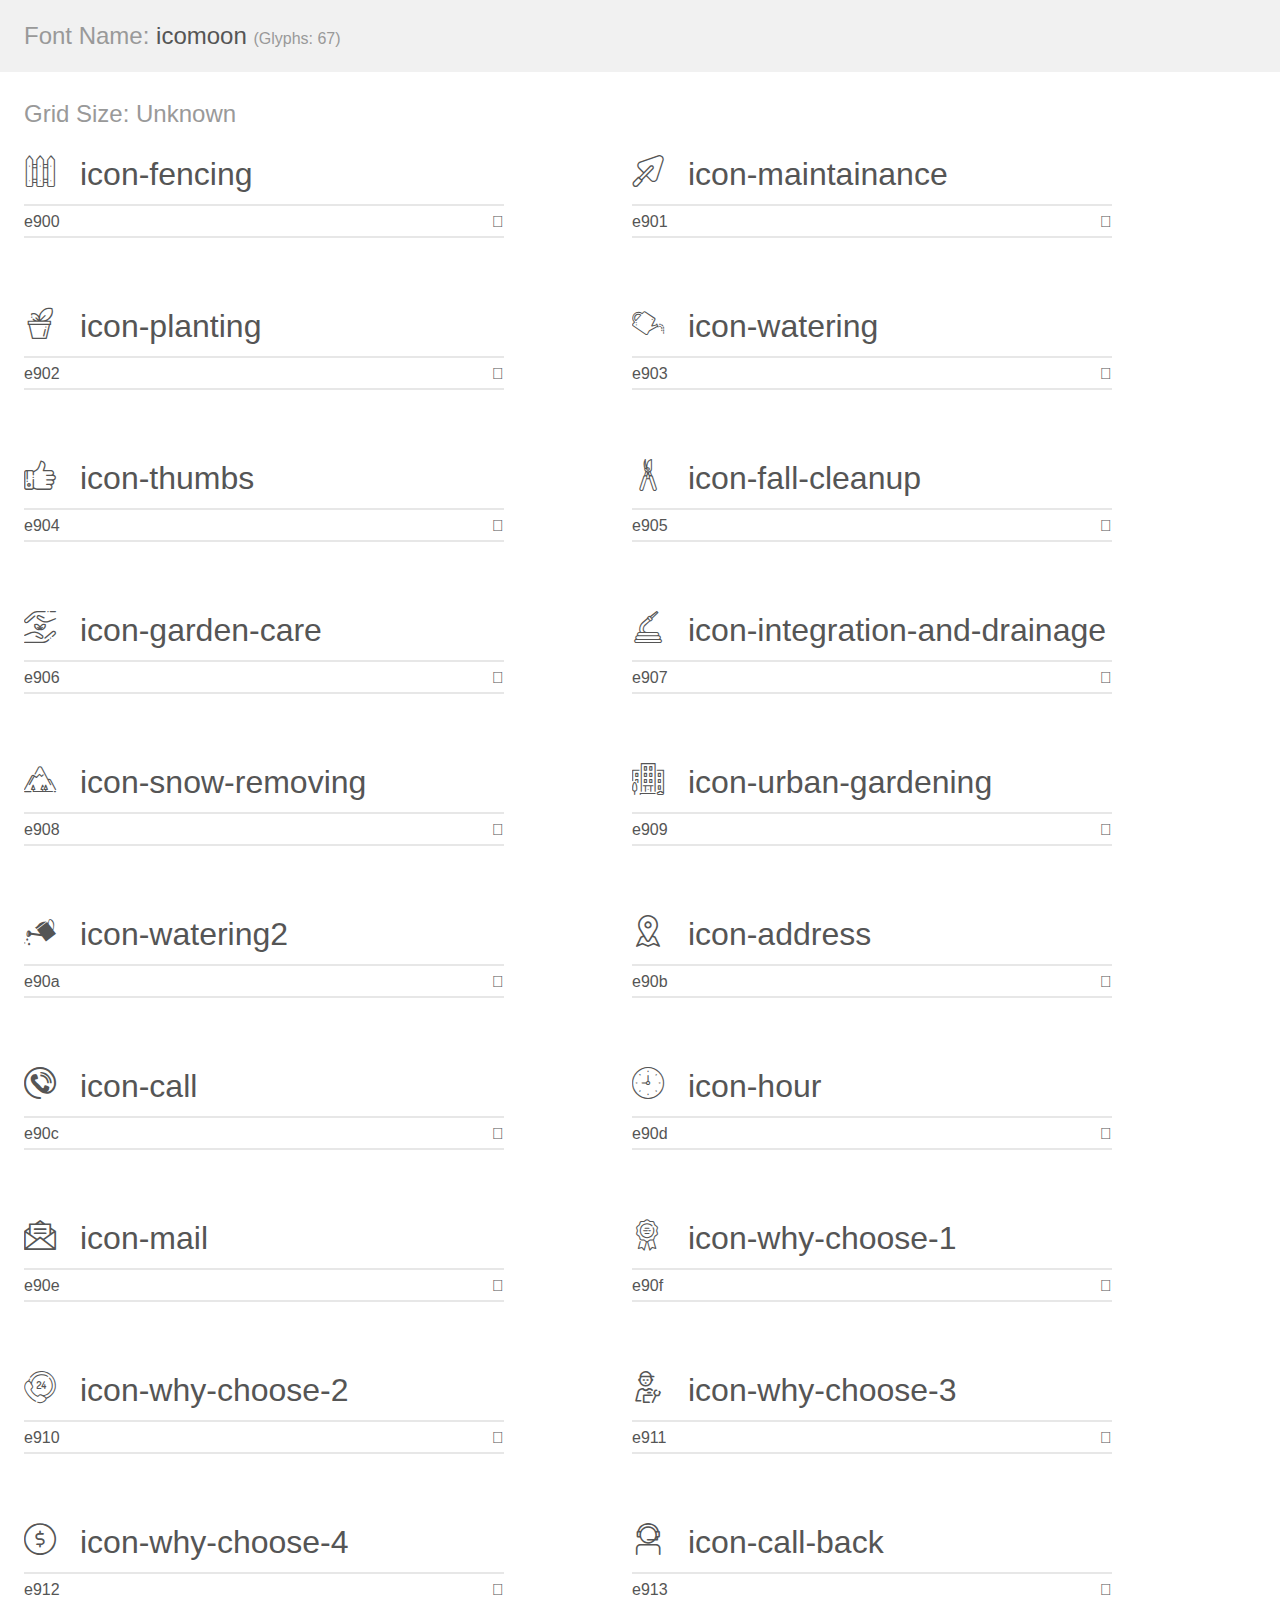
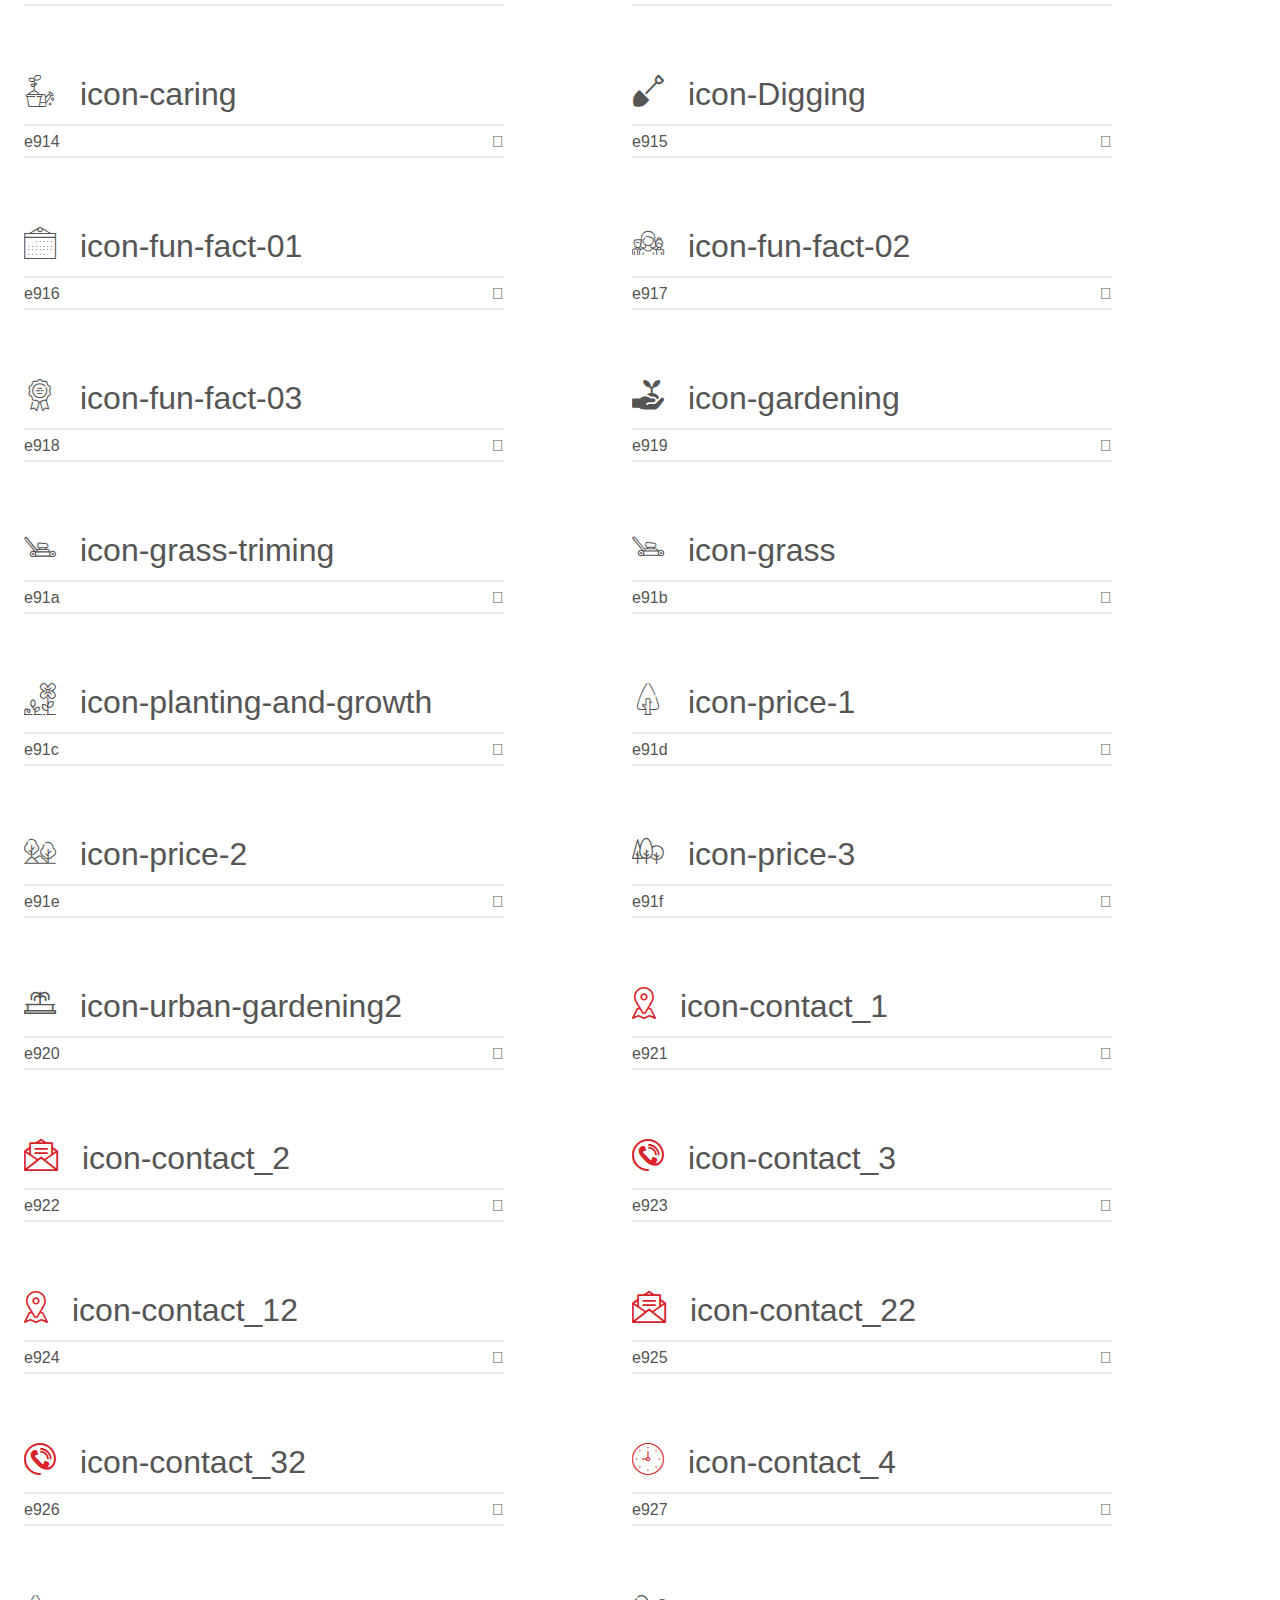
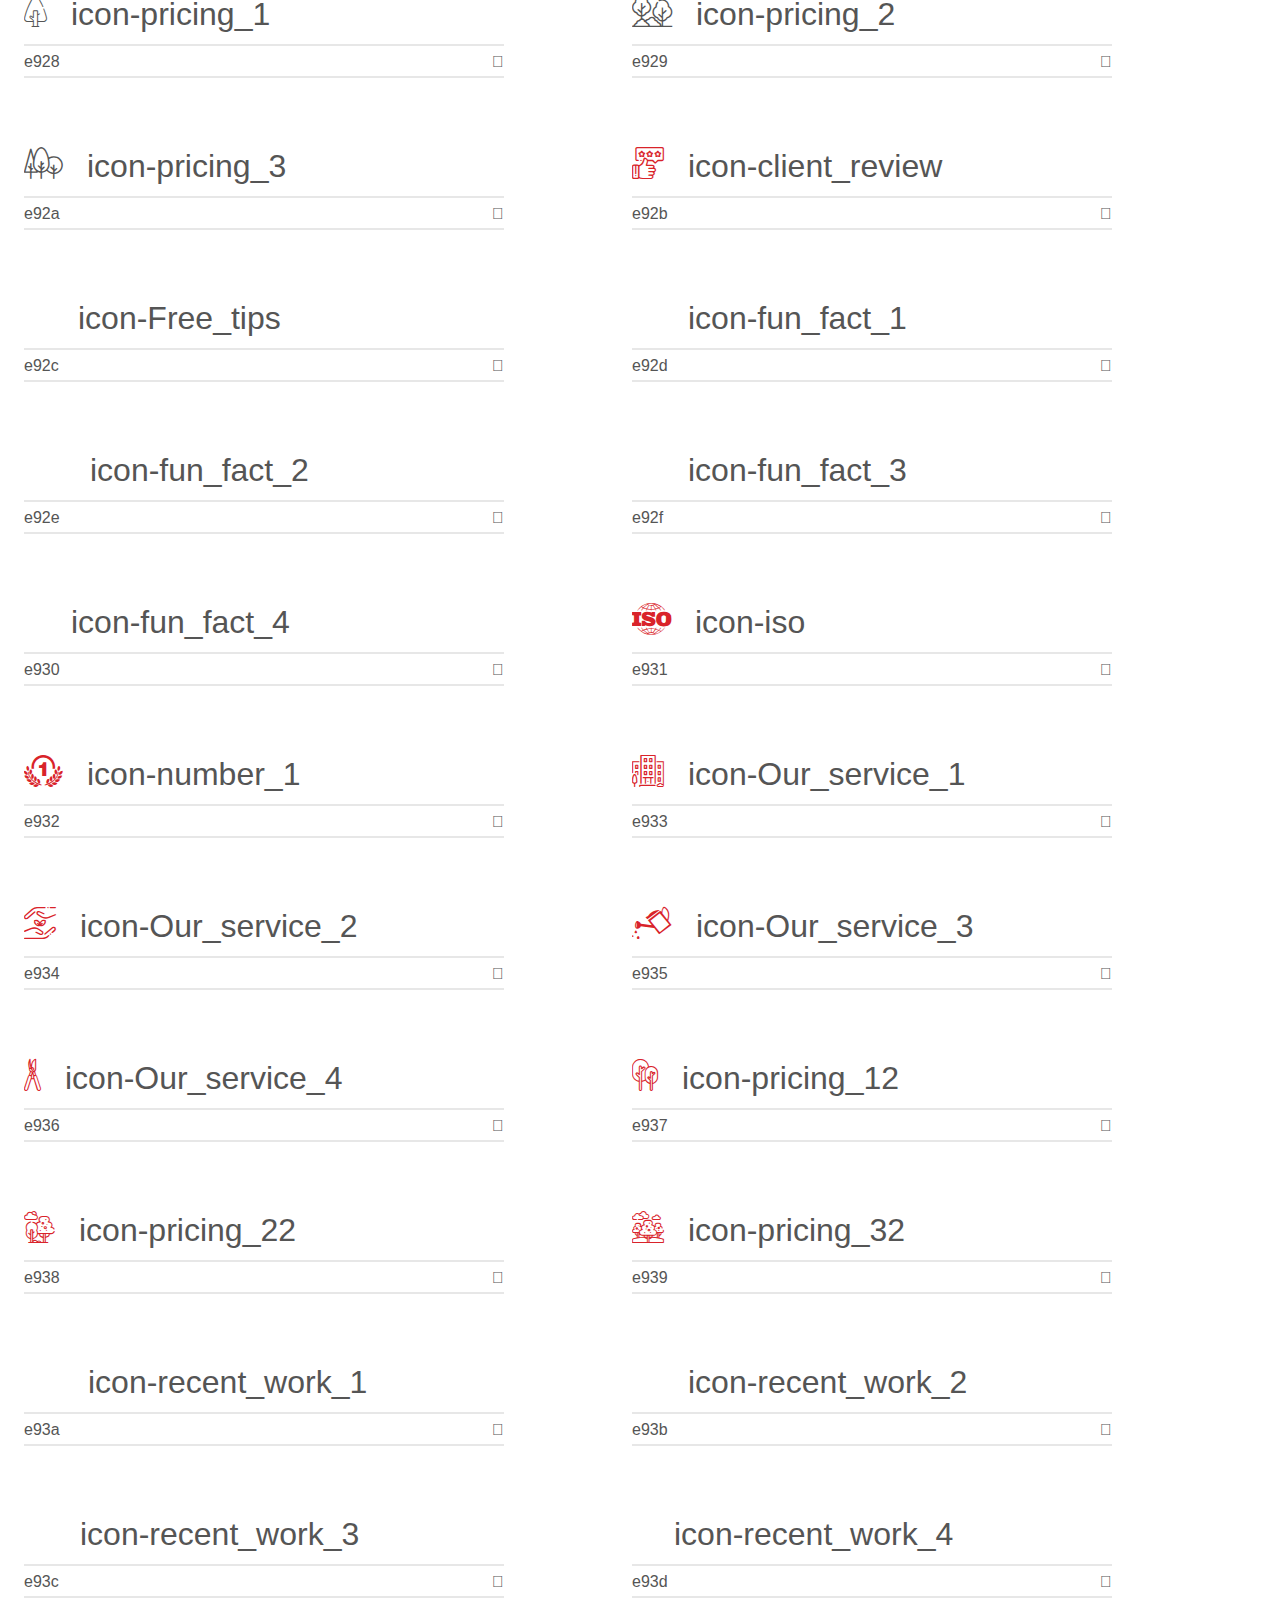
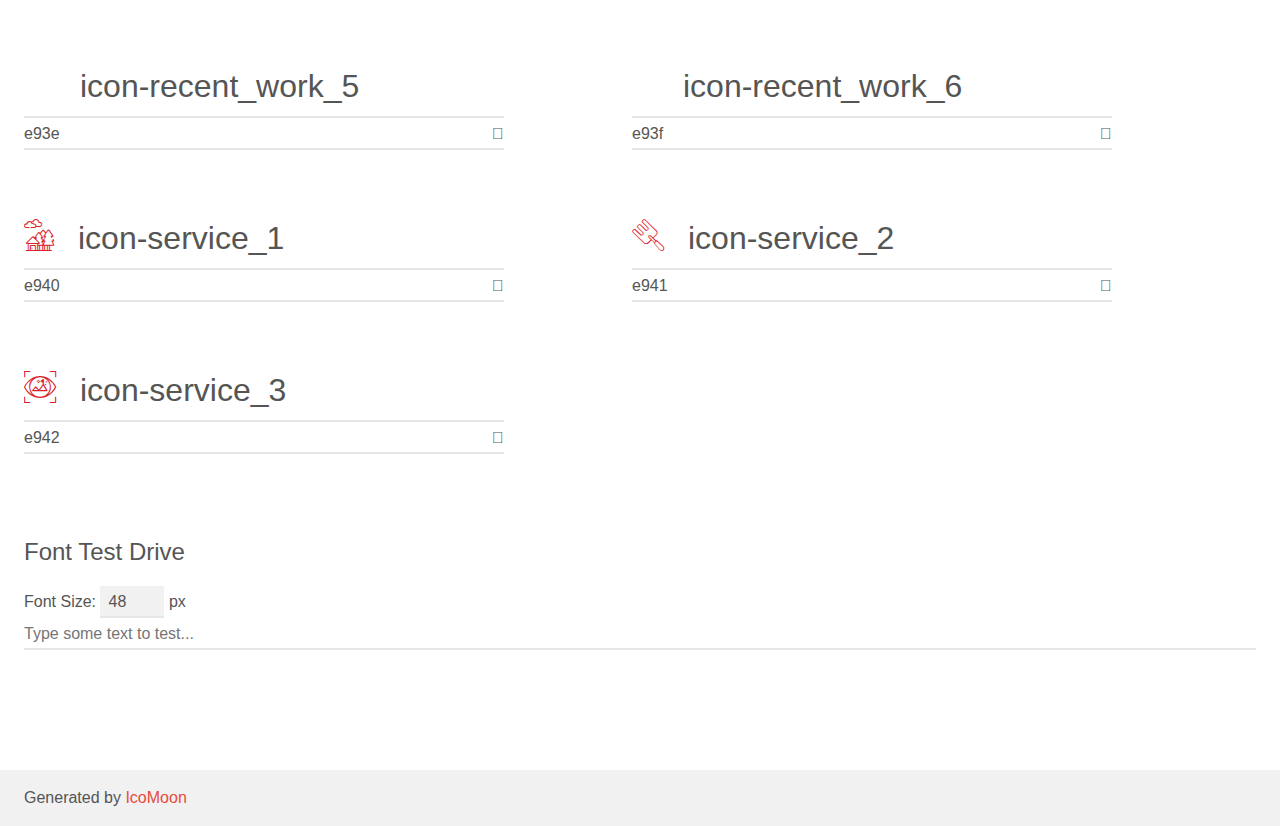
<file: assets/fonts/icomoon (1)/demo.html>
<!doctype html>
<html>
<head>
    <meta charset="utf-8">
    <title>IcoMoon Demo</title>
    <meta name="description" content="An Icon Font Generated By IcoMoon.io">
    <meta name="viewport" content="width=device-width, initial-scale=1">
    <link rel="stylesheet" href="demo-files/demo.css">
    <link rel="stylesheet" href="style.css"></head>
<body>
    <div class="bgc1 clearfix">
        <h1 class="mhmm mvm"><span class="fgc1">Font Name:</span> icomoon <small class="fgc1">(Glyphs:&nbsp;67)</small></h1>
    </div>
    <div class="clearfix mhl ptl">
        <h1 class="mvm mtn fgc1">Grid Size: Unknown</h1>
        <div class="glyph fs1">
            <div class="clearfix bshadow0 pbs">
                <span class="icon-fencing">
                
                </span>
                <span class="mls"> icon-fencing</span>
            </div>
            <fieldset class="fs0 size1of1 clearfix hidden-false">
                <input type="text" readonly value="e900" class="unit size1of2" />
                <input type="text" maxlength="1" readonly value="&#xe900;" class="unitRight size1of2 talign-right" />
            </fieldset>
            <div class="fs0 bshadow0 clearfix hidden-true">
                <span class="unit pvs fgc1">liga: </span>
                <input type="text" readonly value="" class="liga unitRight" />
            </div>
        </div>
        <div class="glyph fs1">
            <div class="clearfix bshadow0 pbs">
                <span class="icon-maintainance">
                
                </span>
                <span class="mls"> icon-maintainance</span>
            </div>
            <fieldset class="fs0 size1of1 clearfix hidden-false">
                <input type="text" readonly value="e901" class="unit size1of2" />
                <input type="text" maxlength="1" readonly value="&#xe901;" class="unitRight size1of2 talign-right" />
            </fieldset>
            <div class="fs0 bshadow0 clearfix hidden-true">
                <span class="unit pvs fgc1">liga: </span>
                <input type="text" readonly value="" class="liga unitRight" />
            </div>
        </div>
        <div class="glyph fs1">
            <div class="clearfix bshadow0 pbs">
                <span class="icon-planting">
                
                </span>
                <span class="mls"> icon-planting</span>
            </div>
            <fieldset class="fs0 size1of1 clearfix hidden-false">
                <input type="text" readonly value="e902" class="unit size1of2" />
                <input type="text" maxlength="1" readonly value="&#xe902;" class="unitRight size1of2 talign-right" />
            </fieldset>
            <div class="fs0 bshadow0 clearfix hidden-true">
                <span class="unit pvs fgc1">liga: </span>
                <input type="text" readonly value="" class="liga unitRight" />
            </div>
        </div>
        <div class="glyph fs1">
            <div class="clearfix bshadow0 pbs">
                <span class="icon-watering">
                
                </span>
                <span class="mls"> icon-watering</span>
            </div>
            <fieldset class="fs0 size1of1 clearfix hidden-false">
                <input type="text" readonly value="e903" class="unit size1of2" />
                <input type="text" maxlength="1" readonly value="&#xe903;" class="unitRight size1of2 talign-right" />
            </fieldset>
            <div class="fs0 bshadow0 clearfix hidden-true">
                <span class="unit pvs fgc1">liga: </span>
                <input type="text" readonly value="" class="liga unitRight" />
            </div>
        </div>
        <div class="glyph fs1">
            <div class="clearfix bshadow0 pbs">
                <span class="icon-thumbs">
                
                </span>
                <span class="mls"> icon-thumbs</span>
            </div>
            <fieldset class="fs0 size1of1 clearfix hidden-false">
                <input type="text" readonly value="e904" class="unit size1of2" />
                <input type="text" maxlength="1" readonly value="&#xe904;" class="unitRight size1of2 talign-right" />
            </fieldset>
            <div class="fs0 bshadow0 clearfix hidden-true">
                <span class="unit pvs fgc1">liga: </span>
                <input type="text" readonly value="" class="liga unitRight" />
            </div>
        </div>
        <div class="glyph fs1">
            <div class="clearfix bshadow0 pbs">
                <span class="icon-fall-cleanup">
                
                </span>
                <span class="mls"> icon-fall-cleanup</span>
            </div>
            <fieldset class="fs0 size1of1 clearfix hidden-false">
                <input type="text" readonly value="e905" class="unit size1of2" />
                <input type="text" maxlength="1" readonly value="&#xe905;" class="unitRight size1of2 talign-right" />
            </fieldset>
            <div class="fs0 bshadow0 clearfix hidden-true">
                <span class="unit pvs fgc1">liga: </span>
                <input type="text" readonly value="" class="liga unitRight" />
            </div>
        </div>
        <div class="glyph fs1">
            <div class="clearfix bshadow0 pbs">
                <span class="icon-garden-care">
                
                </span>
                <span class="mls"> icon-garden-care</span>
            </div>
            <fieldset class="fs0 size1of1 clearfix hidden-false">
                <input type="text" readonly value="e906" class="unit size1of2" />
                <input type="text" maxlength="1" readonly value="&#xe906;" class="unitRight size1of2 talign-right" />
            </fieldset>
            <div class="fs0 bshadow0 clearfix hidden-true">
                <span class="unit pvs fgc1">liga: </span>
                <input type="text" readonly value="" class="liga unitRight" />
            </div>
        </div>
        <div class="glyph fs1">
            <div class="clearfix bshadow0 pbs">
                <span class="icon-integration-and-drainage">
                
                </span>
                <span class="mls"> icon-integration-and-drainage</span>
            </div>
            <fieldset class="fs0 size1of1 clearfix hidden-false">
                <input type="text" readonly value="e907" class="unit size1of2" />
                <input type="text" maxlength="1" readonly value="&#xe907;" class="unitRight size1of2 talign-right" />
            </fieldset>
            <div class="fs0 bshadow0 clearfix hidden-true">
                <span class="unit pvs fgc1">liga: </span>
                <input type="text" readonly value="" class="liga unitRight" />
            </div>
        </div>
        <div class="glyph fs1">
            <div class="clearfix bshadow0 pbs">
                <span class="icon-snow-removing">
                
                </span>
                <span class="mls"> icon-snow-removing</span>
            </div>
            <fieldset class="fs0 size1of1 clearfix hidden-false">
                <input type="text" readonly value="e908" class="unit size1of2" />
                <input type="text" maxlength="1" readonly value="&#xe908;" class="unitRight size1of2 talign-right" />
            </fieldset>
            <div class="fs0 bshadow0 clearfix hidden-true">
                <span class="unit pvs fgc1">liga: </span>
                <input type="text" readonly value="" class="liga unitRight" />
            </div>
        </div>
        <div class="glyph fs1">
            <div class="clearfix bshadow0 pbs">
                <span class="icon-urban-gardening">
                
                </span>
                <span class="mls"> icon-urban-gardening</span>
            </div>
            <fieldset class="fs0 size1of1 clearfix hidden-false">
                <input type="text" readonly value="e909" class="unit size1of2" />
                <input type="text" maxlength="1" readonly value="&#xe909;" class="unitRight size1of2 talign-right" />
            </fieldset>
            <div class="fs0 bshadow0 clearfix hidden-true">
                <span class="unit pvs fgc1">liga: </span>
                <input type="text" readonly value="" class="liga unitRight" />
            </div>
        </div>
        <div class="glyph fs1">
            <div class="clearfix bshadow0 pbs">
                <span class="icon-watering2">
                
                </span>
                <span class="mls"> icon-watering2</span>
            </div>
            <fieldset class="fs0 size1of1 clearfix hidden-false">
                <input type="text" readonly value="e90a" class="unit size1of2" />
                <input type="text" maxlength="1" readonly value="&#xe90a;" class="unitRight size1of2 talign-right" />
            </fieldset>
            <div class="fs0 bshadow0 clearfix hidden-true">
                <span class="unit pvs fgc1">liga: </span>
                <input type="text" readonly value="" class="liga unitRight" />
            </div>
        </div>
        <div class="glyph fs1">
            <div class="clearfix bshadow0 pbs">
                <span class="icon-address">
                
                </span>
                <span class="mls"> icon-address</span>
            </div>
            <fieldset class="fs0 size1of1 clearfix hidden-false">
                <input type="text" readonly value="e90b" class="unit size1of2" />
                <input type="text" maxlength="1" readonly value="&#xe90b;" class="unitRight size1of2 talign-right" />
            </fieldset>
            <div class="fs0 bshadow0 clearfix hidden-true">
                <span class="unit pvs fgc1">liga: </span>
                <input type="text" readonly value="" class="liga unitRight" />
            </div>
        </div>
        <div class="glyph fs1">
            <div class="clearfix bshadow0 pbs">
                <span class="icon-call">
                
                </span>
                <span class="mls"> icon-call</span>
            </div>
            <fieldset class="fs0 size1of1 clearfix hidden-false">
                <input type="text" readonly value="e90c" class="unit size1of2" />
                <input type="text" maxlength="1" readonly value="&#xe90c;" class="unitRight size1of2 talign-right" />
            </fieldset>
            <div class="fs0 bshadow0 clearfix hidden-true">
                <span class="unit pvs fgc1">liga: </span>
                <input type="text" readonly value="" class="liga unitRight" />
            </div>
        </div>
        <div class="glyph fs1">
            <div class="clearfix bshadow0 pbs">
                <span class="icon-hour">
                
                </span>
                <span class="mls"> icon-hour</span>
            </div>
            <fieldset class="fs0 size1of1 clearfix hidden-false">
                <input type="text" readonly value="e90d" class="unit size1of2" />
                <input type="text" maxlength="1" readonly value="&#xe90d;" class="unitRight size1of2 talign-right" />
            </fieldset>
            <div class="fs0 bshadow0 clearfix hidden-true">
                <span class="unit pvs fgc1">liga: </span>
                <input type="text" readonly value="" class="liga unitRight" />
            </div>
        </div>
        <div class="glyph fs1">
            <div class="clearfix bshadow0 pbs">
                <span class="icon-mail">
                
                </span>
                <span class="mls"> icon-mail</span>
            </div>
            <fieldset class="fs0 size1of1 clearfix hidden-false">
                <input type="text" readonly value="e90e" class="unit size1of2" />
                <input type="text" maxlength="1" readonly value="&#xe90e;" class="unitRight size1of2 talign-right" />
            </fieldset>
            <div class="fs0 bshadow0 clearfix hidden-true">
                <span class="unit pvs fgc1">liga: </span>
                <input type="text" readonly value="" class="liga unitRight" />
            </div>
        </div>
        <div class="glyph fs1">
            <div class="clearfix bshadow0 pbs">
                <span class="icon-why-choose-1">
                
                </span>
                <span class="mls"> icon-why-choose-1</span>
            </div>
            <fieldset class="fs0 size1of1 clearfix hidden-false">
                <input type="text" readonly value="e90f" class="unit size1of2" />
                <input type="text" maxlength="1" readonly value="&#xe90f;" class="unitRight size1of2 talign-right" />
            </fieldset>
            <div class="fs0 bshadow0 clearfix hidden-true">
                <span class="unit pvs fgc1">liga: </span>
                <input type="text" readonly value="" class="liga unitRight" />
            </div>
        </div>
        <div class="glyph fs1">
            <div class="clearfix bshadow0 pbs">
                <span class="icon-why-choose-2">
                
                </span>
                <span class="mls"> icon-why-choose-2</span>
            </div>
            <fieldset class="fs0 size1of1 clearfix hidden-false">
                <input type="text" readonly value="e910" class="unit size1of2" />
                <input type="text" maxlength="1" readonly value="&#xe910;" class="unitRight size1of2 talign-right" />
            </fieldset>
            <div class="fs0 bshadow0 clearfix hidden-true">
                <span class="unit pvs fgc1">liga: </span>
                <input type="text" readonly value="" class="liga unitRight" />
            </div>
        </div>
        <div class="glyph fs1">
            <div class="clearfix bshadow0 pbs">
                <span class="icon-why-choose-3">
                
                </span>
                <span class="mls"> icon-why-choose-3</span>
            </div>
            <fieldset class="fs0 size1of1 clearfix hidden-false">
                <input type="text" readonly value="e911" class="unit size1of2" />
                <input type="text" maxlength="1" readonly value="&#xe911;" class="unitRight size1of2 talign-right" />
            </fieldset>
            <div class="fs0 bshadow0 clearfix hidden-true">
                <span class="unit pvs fgc1">liga: </span>
                <input type="text" readonly value="" class="liga unitRight" />
            </div>
        </div>
        <div class="glyph fs1">
            <div class="clearfix bshadow0 pbs">
                <span class="icon-why-choose-4">
                
                </span>
                <span class="mls"> icon-why-choose-4</span>
            </div>
            <fieldset class="fs0 size1of1 clearfix hidden-false">
                <input type="text" readonly value="e912" class="unit size1of2" />
                <input type="text" maxlength="1" readonly value="&#xe912;" class="unitRight size1of2 talign-right" />
            </fieldset>
            <div class="fs0 bshadow0 clearfix hidden-true">
                <span class="unit pvs fgc1">liga: </span>
                <input type="text" readonly value="" class="liga unitRight" />
            </div>
        </div>
        <div class="glyph fs1">
            <div class="clearfix bshadow0 pbs">
                <span class="icon-call-back">
                
                </span>
                <span class="mls"> icon-call-back</span>
            </div>
            <fieldset class="fs0 size1of1 clearfix hidden-false">
                <input type="text" readonly value="e913" class="unit size1of2" />
                <input type="text" maxlength="1" readonly value="&#xe913;" class="unitRight size1of2 talign-right" />
            </fieldset>
            <div class="fs0 bshadow0 clearfix hidden-true">
                <span class="unit pvs fgc1">liga: </span>
                <input type="text" readonly value="" class="liga unitRight" />
            </div>
        </div>
        <div class="glyph fs1">
            <div class="clearfix bshadow0 pbs">
                <span class="icon-caring">
                
                </span>
                <span class="mls"> icon-caring</span>
            </div>
            <fieldset class="fs0 size1of1 clearfix hidden-false">
                <input type="text" readonly value="e914" class="unit size1of2" />
                <input type="text" maxlength="1" readonly value="&#xe914;" class="unitRight size1of2 talign-right" />
            </fieldset>
            <div class="fs0 bshadow0 clearfix hidden-true">
                <span class="unit pvs fgc1">liga: </span>
                <input type="text" readonly value="" class="liga unitRight" />
            </div>
        </div>
        <div class="glyph fs1">
            <div class="clearfix bshadow0 pbs">
                <span class="icon-Digging">
                
                </span>
                <span class="mls"> icon-Digging</span>
            </div>
            <fieldset class="fs0 size1of1 clearfix hidden-false">
                <input type="text" readonly value="e915" class="unit size1of2" />
                <input type="text" maxlength="1" readonly value="&#xe915;" class="unitRight size1of2 talign-right" />
            </fieldset>
            <div class="fs0 bshadow0 clearfix hidden-true">
                <span class="unit pvs fgc1">liga: </span>
                <input type="text" readonly value="" class="liga unitRight" />
            </div>
        </div>
        <div class="glyph fs1">
            <div class="clearfix bshadow0 pbs">
                <span class="icon-fun-fact-01">
                
                </span>
                <span class="mls"> icon-fun-fact-01</span>
            </div>
            <fieldset class="fs0 size1of1 clearfix hidden-false">
                <input type="text" readonly value="e916" class="unit size1of2" />
                <input type="text" maxlength="1" readonly value="&#xe916;" class="unitRight size1of2 talign-right" />
            </fieldset>
            <div class="fs0 bshadow0 clearfix hidden-true">
                <span class="unit pvs fgc1">liga: </span>
                <input type="text" readonly value="" class="liga unitRight" />
            </div>
        </div>
        <div class="glyph fs1">
            <div class="clearfix bshadow0 pbs">
                <span class="icon-fun-fact-02">
                
                </span>
                <span class="mls"> icon-fun-fact-02</span>
            </div>
            <fieldset class="fs0 size1of1 clearfix hidden-false">
                <input type="text" readonly value="e917" class="unit size1of2" />
                <input type="text" maxlength="1" readonly value="&#xe917;" class="unitRight size1of2 talign-right" />
            </fieldset>
            <div class="fs0 bshadow0 clearfix hidden-true">
                <span class="unit pvs fgc1">liga: </span>
                <input type="text" readonly value="" class="liga unitRight" />
            </div>
        </div>
        <div class="glyph fs1">
            <div class="clearfix bshadow0 pbs">
                <span class="icon-fun-fact-03">
                
                </span>
                <span class="mls"> icon-fun-fact-03</span>
            </div>
            <fieldset class="fs0 size1of1 clearfix hidden-false">
                <input type="text" readonly value="e918" class="unit size1of2" />
                <input type="text" maxlength="1" readonly value="&#xe918;" class="unitRight size1of2 talign-right" />
            </fieldset>
            <div class="fs0 bshadow0 clearfix hidden-true">
                <span class="unit pvs fgc1">liga: </span>
                <input type="text" readonly value="" class="liga unitRight" />
            </div>
        </div>
        <div class="glyph fs1">
            <div class="clearfix bshadow0 pbs">
                <span class="icon-gardening">
                
                </span>
                <span class="mls"> icon-gardening</span>
            </div>
            <fieldset class="fs0 size1of1 clearfix hidden-false">
                <input type="text" readonly value="e919" class="unit size1of2" />
                <input type="text" maxlength="1" readonly value="&#xe919;" class="unitRight size1of2 talign-right" />
            </fieldset>
            <div class="fs0 bshadow0 clearfix hidden-true">
                <span class="unit pvs fgc1">liga: </span>
                <input type="text" readonly value="" class="liga unitRight" />
            </div>
        </div>
        <div class="glyph fs1">
            <div class="clearfix bshadow0 pbs">
                <span class="icon-grass-triming">
                
                </span>
                <span class="mls"> icon-grass-triming</span>
            </div>
            <fieldset class="fs0 size1of1 clearfix hidden-false">
                <input type="text" readonly value="e91a" class="unit size1of2" />
                <input type="text" maxlength="1" readonly value="&#xe91a;" class="unitRight size1of2 talign-right" />
            </fieldset>
            <div class="fs0 bshadow0 clearfix hidden-true">
                <span class="unit pvs fgc1">liga: </span>
                <input type="text" readonly value="" class="liga unitRight" />
            </div>
        </div>
        <div class="glyph fs1">
            <div class="clearfix bshadow0 pbs">
                <span class="icon-grass">
                
                </span>
                <span class="mls"> icon-grass</span>
            </div>
            <fieldset class="fs0 size1of1 clearfix hidden-false">
                <input type="text" readonly value="e91b" class="unit size1of2" />
                <input type="text" maxlength="1" readonly value="&#xe91b;" class="unitRight size1of2 talign-right" />
            </fieldset>
            <div class="fs0 bshadow0 clearfix hidden-true">
                <span class="unit pvs fgc1">liga: </span>
                <input type="text" readonly value="" class="liga unitRight" />
            </div>
        </div>
        <div class="glyph fs1">
            <div class="clearfix bshadow0 pbs">
                <span class="icon-planting-and-growth">
                
                </span>
                <span class="mls"> icon-planting-and-growth</span>
            </div>
            <fieldset class="fs0 size1of1 clearfix hidden-false">
                <input type="text" readonly value="e91c" class="unit size1of2" />
                <input type="text" maxlength="1" readonly value="&#xe91c;" class="unitRight size1of2 talign-right" />
            </fieldset>
            <div class="fs0 bshadow0 clearfix hidden-true">
                <span class="unit pvs fgc1">liga: </span>
                <input type="text" readonly value="" class="liga unitRight" />
            </div>
        </div>
        <div class="glyph fs1">
            <div class="clearfix bshadow0 pbs">
                <span class="icon-price-1">
                
                </span>
                <span class="mls"> icon-price-1</span>
            </div>
            <fieldset class="fs0 size1of1 clearfix hidden-false">
                <input type="text" readonly value="e91d" class="unit size1of2" />
                <input type="text" maxlength="1" readonly value="&#xe91d;" class="unitRight size1of2 talign-right" />
            </fieldset>
            <div class="fs0 bshadow0 clearfix hidden-true">
                <span class="unit pvs fgc1">liga: </span>
                <input type="text" readonly value="" class="liga unitRight" />
            </div>
        </div>
        <div class="glyph fs1">
            <div class="clearfix bshadow0 pbs">
                <span class="icon-price-2">
                
                </span>
                <span class="mls"> icon-price-2</span>
            </div>
            <fieldset class="fs0 size1of1 clearfix hidden-false">
                <input type="text" readonly value="e91e" class="unit size1of2" />
                <input type="text" maxlength="1" readonly value="&#xe91e;" class="unitRight size1of2 talign-right" />
            </fieldset>
            <div class="fs0 bshadow0 clearfix hidden-true">
                <span class="unit pvs fgc1">liga: </span>
                <input type="text" readonly value="" class="liga unitRight" />
            </div>
        </div>
        <div class="glyph fs1">
            <div class="clearfix bshadow0 pbs">
                <span class="icon-price-3">
                
                </span>
                <span class="mls"> icon-price-3</span>
            </div>
            <fieldset class="fs0 size1of1 clearfix hidden-false">
                <input type="text" readonly value="e91f" class="unit size1of2" />
                <input type="text" maxlength="1" readonly value="&#xe91f;" class="unitRight size1of2 talign-right" />
            </fieldset>
            <div class="fs0 bshadow0 clearfix hidden-true">
                <span class="unit pvs fgc1">liga: </span>
                <input type="text" readonly value="" class="liga unitRight" />
            </div>
        </div>
        <div class="glyph fs1">
            <div class="clearfix bshadow0 pbs">
                <span class="icon-urban-gardening2">
                
                </span>
                <span class="mls"> icon-urban-gardening2</span>
            </div>
            <fieldset class="fs0 size1of1 clearfix hidden-false">
                <input type="text" readonly value="e920" class="unit size1of2" />
                <input type="text" maxlength="1" readonly value="&#xe920;" class="unitRight size1of2 talign-right" />
            </fieldset>
            <div class="fs0 bshadow0 clearfix hidden-true">
                <span class="unit pvs fgc1">liga: </span>
                <input type="text" readonly value="" class="liga unitRight" />
            </div>
        </div>
        <div class="glyph fs1">
            <div class="clearfix bshadow0 pbs">
                <span class="icon-contact_1">
                
                </span>
                <span class="mls"> icon-contact_1</span>
            </div>
            <fieldset class="fs0 size1of1 clearfix hidden-false">
                <input type="text" readonly value="e921" class="unit size1of2" />
                <input type="text" maxlength="1" readonly value="&#xe921;" class="unitRight size1of2 talign-right" />
            </fieldset>
            <div class="fs0 bshadow0 clearfix hidden-true">
                <span class="unit pvs fgc1">liga: </span>
                <input type="text" readonly value="" class="liga unitRight" />
            </div>
        </div>
        <div class="glyph fs1">
            <div class="clearfix bshadow0 pbs">
                <span class="icon-contact_2">
                
                </span>
                <span class="mls"> icon-contact_2</span>
            </div>
            <fieldset class="fs0 size1of1 clearfix hidden-false">
                <input type="text" readonly value="e922" class="unit size1of2" />
                <input type="text" maxlength="1" readonly value="&#xe922;" class="unitRight size1of2 talign-right" />
            </fieldset>
            <div class="fs0 bshadow0 clearfix hidden-true">
                <span class="unit pvs fgc1">liga: </span>
                <input type="text" readonly value="" class="liga unitRight" />
            </div>
        </div>
        <div class="glyph fs1">
            <div class="clearfix bshadow0 pbs">
                <span class="icon-contact_3">
                
                </span>
                <span class="mls"> icon-contact_3</span>
            </div>
            <fieldset class="fs0 size1of1 clearfix hidden-false">
                <input type="text" readonly value="e923" class="unit size1of2" />
                <input type="text" maxlength="1" readonly value="&#xe923;" class="unitRight size1of2 talign-right" />
            </fieldset>
            <div class="fs0 bshadow0 clearfix hidden-true">
                <span class="unit pvs fgc1">liga: </span>
                <input type="text" readonly value="" class="liga unitRight" />
            </div>
        </div>
        <div class="glyph fs1">
            <div class="clearfix bshadow0 pbs">
                <span class="icon-contact_12">
                
                </span>
                <span class="mls"> icon-contact_12</span>
            </div>
            <fieldset class="fs0 size1of1 clearfix hidden-false">
                <input type="text" readonly value="e924" class="unit size1of2" />
                <input type="text" maxlength="1" readonly value="&#xe924;" class="unitRight size1of2 talign-right" />
            </fieldset>
            <div class="fs0 bshadow0 clearfix hidden-true">
                <span class="unit pvs fgc1">liga: </span>
                <input type="text" readonly value="" class="liga unitRight" />
            </div>
        </div>
        <div class="glyph fs1">
            <div class="clearfix bshadow0 pbs">
                <span class="icon-contact_22">
                
                </span>
                <span class="mls"> icon-contact_22</span>
            </div>
            <fieldset class="fs0 size1of1 clearfix hidden-false">
                <input type="text" readonly value="e925" class="unit size1of2" />
                <input type="text" maxlength="1" readonly value="&#xe925;" class="unitRight size1of2 talign-right" />
            </fieldset>
            <div class="fs0 bshadow0 clearfix hidden-true">
                <span class="unit pvs fgc1">liga: </span>
                <input type="text" readonly value="" class="liga unitRight" />
            </div>
        </div>
        <div class="glyph fs1">
            <div class="clearfix bshadow0 pbs">
                <span class="icon-contact_32">
                
                </span>
                <span class="mls"> icon-contact_32</span>
            </div>
            <fieldset class="fs0 size1of1 clearfix hidden-false">
                <input type="text" readonly value="e926" class="unit size1of2" />
                <input type="text" maxlength="1" readonly value="&#xe926;" class="unitRight size1of2 talign-right" />
            </fieldset>
            <div class="fs0 bshadow0 clearfix hidden-true">
                <span class="unit pvs fgc1">liga: </span>
                <input type="text" readonly value="" class="liga unitRight" />
            </div>
        </div>
        <div class="glyph fs1">
            <div class="clearfix bshadow0 pbs">
                <span class="icon-contact_4">
                
                </span>
                <span class="mls"> icon-contact_4</span>
            </div>
            <fieldset class="fs0 size1of1 clearfix hidden-false">
                <input type="text" readonly value="e927" class="unit size1of2" />
                <input type="text" maxlength="1" readonly value="&#xe927;" class="unitRight size1of2 talign-right" />
            </fieldset>
            <div class="fs0 bshadow0 clearfix hidden-true">
                <span class="unit pvs fgc1">liga: </span>
                <input type="text" readonly value="" class="liga unitRight" />
            </div>
        </div>
        <div class="glyph fs1">
            <div class="clearfix bshadow0 pbs">
                <span class="icon-pricing_1">
                
                </span>
                <span class="mls"> icon-pricing_1</span>
            </div>
            <fieldset class="fs0 size1of1 clearfix hidden-false">
                <input type="text" readonly value="e928" class="unit size1of2" />
                <input type="text" maxlength="1" readonly value="&#xe928;" class="unitRight size1of2 talign-right" />
            </fieldset>
            <div class="fs0 bshadow0 clearfix hidden-true">
                <span class="unit pvs fgc1">liga: </span>
                <input type="text" readonly value="" class="liga unitRight" />
            </div>
        </div>
        <div class="glyph fs1">
            <div class="clearfix bshadow0 pbs">
                <span class="icon-pricing_2">
                
                </span>
                <span class="mls"> icon-pricing_2</span>
            </div>
            <fieldset class="fs0 size1of1 clearfix hidden-false">
                <input type="text" readonly value="e929" class="unit size1of2" />
                <input type="text" maxlength="1" readonly value="&#xe929;" class="unitRight size1of2 talign-right" />
            </fieldset>
            <div class="fs0 bshadow0 clearfix hidden-true">
                <span class="unit pvs fgc1">liga: </span>
                <input type="text" readonly value="" class="liga unitRight" />
            </div>
        </div>
        <div class="glyph fs1">
            <div class="clearfix bshadow0 pbs">
                <span class="icon-pricing_3">
                
                </span>
                <span class="mls"> icon-pricing_3</span>
            </div>
            <fieldset class="fs0 size1of1 clearfix hidden-false">
                <input type="text" readonly value="e92a" class="unit size1of2" />
                <input type="text" maxlength="1" readonly value="&#xe92a;" class="unitRight size1of2 talign-right" />
            </fieldset>
            <div class="fs0 bshadow0 clearfix hidden-true">
                <span class="unit pvs fgc1">liga: </span>
                <input type="text" readonly value="" class="liga unitRight" />
            </div>
        </div>
        <div class="glyph fs1">
            <div class="clearfix bshadow0 pbs">
                <span class="icon-client_review">
                
                </span>
                <span class="mls"> icon-client_review</span>
            </div>
            <fieldset class="fs0 size1of1 clearfix hidden-false">
                <input type="text" readonly value="e92b" class="unit size1of2" />
                <input type="text" maxlength="1" readonly value="&#xe92b;" class="unitRight size1of2 talign-right" />
            </fieldset>
            <div class="fs0 bshadow0 clearfix hidden-true">
                <span class="unit pvs fgc1">liga: </span>
                <input type="text" readonly value="" class="liga unitRight" />
            </div>
        </div>
        <div class="glyph fs1">
            <div class="clearfix bshadow0 pbs">
                <span class="icon-Free_tips">
                
                </span>
                <span class="mls"> icon-Free_tips</span>
            </div>
            <fieldset class="fs0 size1of1 clearfix hidden-false">
                <input type="text" readonly value="e92c" class="unit size1of2" />
                <input type="text" maxlength="1" readonly value="&#xe92c;" class="unitRight size1of2 talign-right" />
            </fieldset>
            <div class="fs0 bshadow0 clearfix hidden-true">
                <span class="unit pvs fgc1">liga: </span>
                <input type="text" readonly value="" class="liga unitRight" />
            </div>
        </div>
        <div class="glyph fs1">
            <div class="clearfix bshadow0 pbs">
                <span class="icon-fun_fact_1">
                
                </span>
                <span class="mls"> icon-fun_fact_1</span>
            </div>
            <fieldset class="fs0 size1of1 clearfix hidden-false">
                <input type="text" readonly value="e92d" class="unit size1of2" />
                <input type="text" maxlength="1" readonly value="&#xe92d;" class="unitRight size1of2 talign-right" />
            </fieldset>
            <div class="fs0 bshadow0 clearfix hidden-true">
                <span class="unit pvs fgc1">liga: </span>
                <input type="text" readonly value="" class="liga unitRight" />
            </div>
        </div>
        <div class="glyph fs1">
            <div class="clearfix bshadow0 pbs">
                <span class="icon-fun_fact_2">
                
                </span>
                <span class="mls"> icon-fun_fact_2</span>
            </div>
            <fieldset class="fs0 size1of1 clearfix hidden-false">
                <input type="text" readonly value="e92e" class="unit size1of2" />
                <input type="text" maxlength="1" readonly value="&#xe92e;" class="unitRight size1of2 talign-right" />
            </fieldset>
            <div class="fs0 bshadow0 clearfix hidden-true">
                <span class="unit pvs fgc1">liga: </span>
                <input type="text" readonly value="" class="liga unitRight" />
            </div>
        </div>
        <div class="glyph fs1">
            <div class="clearfix bshadow0 pbs">
                <span class="icon-fun_fact_3">
                
                </span>
                <span class="mls"> icon-fun_fact_3</span>
            </div>
            <fieldset class="fs0 size1of1 clearfix hidden-false">
                <input type="text" readonly value="e92f" class="unit size1of2" />
                <input type="text" maxlength="1" readonly value="&#xe92f;" class="unitRight size1of2 talign-right" />
            </fieldset>
            <div class="fs0 bshadow0 clearfix hidden-true">
                <span class="unit pvs fgc1">liga: </span>
                <input type="text" readonly value="" class="liga unitRight" />
            </div>
        </div>
        <div class="glyph fs1">
            <div class="clearfix bshadow0 pbs">
                <span class="icon-fun_fact_4">
                
                </span>
                <span class="mls"> icon-fun_fact_4</span>
            </div>
            <fieldset class="fs0 size1of1 clearfix hidden-false">
                <input type="text" readonly value="e930" class="unit size1of2" />
                <input type="text" maxlength="1" readonly value="&#xe930;" class="unitRight size1of2 talign-right" />
            </fieldset>
            <div class="fs0 bshadow0 clearfix hidden-true">
                <span class="unit pvs fgc1">liga: </span>
                <input type="text" readonly value="" class="liga unitRight" />
            </div>
        </div>
        <div class="glyph fs1">
            <div class="clearfix bshadow0 pbs">
                <span class="icon-iso">
                
                </span>
                <span class="mls"> icon-iso</span>
            </div>
            <fieldset class="fs0 size1of1 clearfix hidden-false">
                <input type="text" readonly value="e931" class="unit size1of2" />
                <input type="text" maxlength="1" readonly value="&#xe931;" class="unitRight size1of2 talign-right" />
            </fieldset>
            <div class="fs0 bshadow0 clearfix hidden-true">
                <span class="unit pvs fgc1">liga: </span>
                <input type="text" readonly value="" class="liga unitRight" />
            </div>
        </div>
        <div class="glyph fs1">
            <div class="clearfix bshadow0 pbs">
                <span class="icon-number_1">
                
                </span>
                <span class="mls"> icon-number_1</span>
            </div>
            <fieldset class="fs0 size1of1 clearfix hidden-false">
                <input type="text" readonly value="e932" class="unit size1of2" />
                <input type="text" maxlength="1" readonly value="&#xe932;" class="unitRight size1of2 talign-right" />
            </fieldset>
            <div class="fs0 bshadow0 clearfix hidden-true">
                <span class="unit pvs fgc1">liga: </span>
                <input type="text" readonly value="" class="liga unitRight" />
            </div>
        </div>
        <div class="glyph fs1">
            <div class="clearfix bshadow0 pbs">
                <span class="icon-Our_service_1">
                
                </span>
                <span class="mls"> icon-Our_service_1</span>
            </div>
            <fieldset class="fs0 size1of1 clearfix hidden-false">
                <input type="text" readonly value="e933" class="unit size1of2" />
                <input type="text" maxlength="1" readonly value="&#xe933;" class="unitRight size1of2 talign-right" />
            </fieldset>
            <div class="fs0 bshadow0 clearfix hidden-true">
                <span class="unit pvs fgc1">liga: </span>
                <input type="text" readonly value="" class="liga unitRight" />
            </div>
        </div>
        <div class="glyph fs1">
            <div class="clearfix bshadow0 pbs">
                <span class="icon-Our_service_2">
                
                </span>
                <span class="mls"> icon-Our_service_2</span>
            </div>
            <fieldset class="fs0 size1of1 clearfix hidden-false">
                <input type="text" readonly value="e934" class="unit size1of2" />
                <input type="text" maxlength="1" readonly value="&#xe934;" class="unitRight size1of2 talign-right" />
            </fieldset>
            <div class="fs0 bshadow0 clearfix hidden-true">
                <span class="unit pvs fgc1">liga: </span>
                <input type="text" readonly value="" class="liga unitRight" />
            </div>
        </div>
        <div class="glyph fs1">
            <div class="clearfix bshadow0 pbs">
                <span class="icon-Our_service_3">
                
                </span>
                <span class="mls"> icon-Our_service_3</span>
            </div>
            <fieldset class="fs0 size1of1 clearfix hidden-false">
                <input type="text" readonly value="e935" class="unit size1of2" />
                <input type="text" maxlength="1" readonly value="&#xe935;" class="unitRight size1of2 talign-right" />
            </fieldset>
            <div class="fs0 bshadow0 clearfix hidden-true">
                <span class="unit pvs fgc1">liga: </span>
                <input type="text" readonly value="" class="liga unitRight" />
            </div>
        </div>
        <div class="glyph fs1">
            <div class="clearfix bshadow0 pbs">
                <span class="icon-Our_service_4">
                
                </span>
                <span class="mls"> icon-Our_service_4</span>
            </div>
            <fieldset class="fs0 size1of1 clearfix hidden-false">
                <input type="text" readonly value="e936" class="unit size1of2" />
                <input type="text" maxlength="1" readonly value="&#xe936;" class="unitRight size1of2 talign-right" />
            </fieldset>
            <div class="fs0 bshadow0 clearfix hidden-true">
                <span class="unit pvs fgc1">liga: </span>
                <input type="text" readonly value="" class="liga unitRight" />
            </div>
        </div>
        <div class="glyph fs1">
            <div class="clearfix bshadow0 pbs">
                <span class="icon-pricing_12">
                
                </span>
                <span class="mls"> icon-pricing_12</span>
            </div>
            <fieldset class="fs0 size1of1 clearfix hidden-false">
                <input type="text" readonly value="e937" class="unit size1of2" />
                <input type="text" maxlength="1" readonly value="&#xe937;" class="unitRight size1of2 talign-right" />
            </fieldset>
            <div class="fs0 bshadow0 clearfix hidden-true">
                <span class="unit pvs fgc1">liga: </span>
                <input type="text" readonly value="" class="liga unitRight" />
            </div>
        </div>
        <div class="glyph fs1">
            <div class="clearfix bshadow0 pbs">
                <span class="icon-pricing_22">
                
                </span>
                <span class="mls"> icon-pricing_22</span>
            </div>
            <fieldset class="fs0 size1of1 clearfix hidden-false">
                <input type="text" readonly value="e938" class="unit size1of2" />
                <input type="text" maxlength="1" readonly value="&#xe938;" class="unitRight size1of2 talign-right" />
            </fieldset>
            <div class="fs0 bshadow0 clearfix hidden-true">
                <span class="unit pvs fgc1">liga: </span>
                <input type="text" readonly value="" class="liga unitRight" />
            </div>
        </div>
        <div class="glyph fs1">
            <div class="clearfix bshadow0 pbs">
                <span class="icon-pricing_32">
                
                </span>
                <span class="mls"> icon-pricing_32</span>
            </div>
            <fieldset class="fs0 size1of1 clearfix hidden-false">
                <input type="text" readonly value="e939" class="unit size1of2" />
                <input type="text" maxlength="1" readonly value="&#xe939;" class="unitRight size1of2 talign-right" />
            </fieldset>
            <div class="fs0 bshadow0 clearfix hidden-true">
                <span class="unit pvs fgc1">liga: </span>
                <input type="text" readonly value="" class="liga unitRight" />
            </div>
        </div>
        <div class="glyph fs1">
            <div class="clearfix bshadow0 pbs">
                <span class="icon-recent_work_1">
                
                </span>
                <span class="mls"> icon-recent_work_1</span>
            </div>
            <fieldset class="fs0 size1of1 clearfix hidden-false">
                <input type="text" readonly value="e93a" class="unit size1of2" />
                <input type="text" maxlength="1" readonly value="&#xe93a;" class="unitRight size1of2 talign-right" />
            </fieldset>
            <div class="fs0 bshadow0 clearfix hidden-true">
                <span class="unit pvs fgc1">liga: </span>
                <input type="text" readonly value="" class="liga unitRight" />
            </div>
        </div>
        <div class="glyph fs1">
            <div class="clearfix bshadow0 pbs">
                <span class="icon-recent_work_2">
                
                </span>
                <span class="mls"> icon-recent_work_2</span>
            </div>
            <fieldset class="fs0 size1of1 clearfix hidden-false">
                <input type="text" readonly value="e93b" class="unit size1of2" />
                <input type="text" maxlength="1" readonly value="&#xe93b;" class="unitRight size1of2 talign-right" />
            </fieldset>
            <div class="fs0 bshadow0 clearfix hidden-true">
                <span class="unit pvs fgc1">liga: </span>
                <input type="text" readonly value="" class="liga unitRight" />
            </div>
        </div>
        <div class="glyph fs1">
            <div class="clearfix bshadow0 pbs">
                <span class="icon-recent_work_3">
                
                </span>
                <span class="mls"> icon-recent_work_3</span>
            </div>
            <fieldset class="fs0 size1of1 clearfix hidden-false">
                <input type="text" readonly value="e93c" class="unit size1of2" />
                <input type="text" maxlength="1" readonly value="&#xe93c;" class="unitRight size1of2 talign-right" />
            </fieldset>
            <div class="fs0 bshadow0 clearfix hidden-true">
                <span class="unit pvs fgc1">liga: </span>
                <input type="text" readonly value="" class="liga unitRight" />
            </div>
        </div>
        <div class="glyph fs1">
            <div class="clearfix bshadow0 pbs">
                <span class="icon-recent_work_4">
                
                </span>
                <span class="mls"> icon-recent_work_4</span>
            </div>
            <fieldset class="fs0 size1of1 clearfix hidden-false">
                <input type="text" readonly value="e93d" class="unit size1of2" />
                <input type="text" maxlength="1" readonly value="&#xe93d;" class="unitRight size1of2 talign-right" />
            </fieldset>
            <div class="fs0 bshadow0 clearfix hidden-true">
                <span class="unit pvs fgc1">liga: </span>
                <input type="text" readonly value="" class="liga unitRight" />
            </div>
        </div>
        <div class="glyph fs1">
            <div class="clearfix bshadow0 pbs">
                <span class="icon-recent_work_5">
                
                </span>
                <span class="mls"> icon-recent_work_5</span>
            </div>
            <fieldset class="fs0 size1of1 clearfix hidden-false">
                <input type="text" readonly value="e93e" class="unit size1of2" />
                <input type="text" maxlength="1" readonly value="&#xe93e;" class="unitRight size1of2 talign-right" />
            </fieldset>
            <div class="fs0 bshadow0 clearfix hidden-true">
                <span class="unit pvs fgc1">liga: </span>
                <input type="text" readonly value="" class="liga unitRight" />
            </div>
        </div>
        <div class="glyph fs1">
            <div class="clearfix bshadow0 pbs">
                <span class="icon-recent_work_6">
                
                </span>
                <span class="mls"> icon-recent_work_6</span>
            </div>
            <fieldset class="fs0 size1of1 clearfix hidden-false">
                <input type="text" readonly value="e93f" class="unit size1of2" />
                <input type="text" maxlength="1" readonly value="&#xe93f;" class="unitRight size1of2 talign-right" />
            </fieldset>
            <div class="fs0 bshadow0 clearfix hidden-true">
                <span class="unit pvs fgc1">liga: </span>
                <input type="text" readonly value="" class="liga unitRight" />
            </div>
        </div>
        <div class="glyph fs1">
            <div class="clearfix bshadow0 pbs">
                <span class="icon-service_1">
                
                </span>
                <span class="mls"> icon-service_1</span>
            </div>
            <fieldset class="fs0 size1of1 clearfix hidden-false">
                <input type="text" readonly value="e940" class="unit size1of2" />
                <input type="text" maxlength="1" readonly value="&#xe940;" class="unitRight size1of2 talign-right" />
            </fieldset>
            <div class="fs0 bshadow0 clearfix hidden-true">
                <span class="unit pvs fgc1">liga: </span>
                <input type="text" readonly value="" class="liga unitRight" />
            </div>
        </div>
        <div class="glyph fs1">
            <div class="clearfix bshadow0 pbs">
                <span class="icon-service_2">
                
                </span>
                <span class="mls"> icon-service_2</span>
            </div>
            <fieldset class="fs0 size1of1 clearfix hidden-false">
                <input type="text" readonly value="e941" class="unit size1of2" />
                <input type="text" maxlength="1" readonly value="&#xe941;" class="unitRight size1of2 talign-right" />
            </fieldset>
            <div class="fs0 bshadow0 clearfix hidden-true">
                <span class="unit pvs fgc1">liga: </span>
                <input type="text" readonly value="" class="liga unitRight" />
            </div>
        </div>
        <div class="glyph fs1">
            <div class="clearfix bshadow0 pbs">
                <span class="icon-service_3">
                
                </span>
                <span class="mls"> icon-service_3</span>
            </div>
            <fieldset class="fs0 size1of1 clearfix hidden-false">
                <input type="text" readonly value="e942" class="unit size1of2" />
                <input type="text" maxlength="1" readonly value="&#xe942;" class="unitRight size1of2 talign-right" />
            </fieldset>
            <div class="fs0 bshadow0 clearfix hidden-true">
                <span class="unit pvs fgc1">liga: </span>
                <input type="text" readonly value="" class="liga unitRight" />
            </div>
        </div>
    </div>

    <!--[if gt IE 8]><!-->
    <div class="mhl clearfix mbl">
        <h1>Font Test Drive</h1>
        <label>
            Font Size: <input id="fontSize" type="number" class="textbox0 mbm"
            min="8" value="48" />
            px
        </label>
        <input id="testText" type="text" class="phl size1of1 mvl"
        placeholder="Type some text to test..." value=""/>
        <div id="testDrive" class="icon-">&nbsp;
        </div>
    </div>
    <!--<![endif]-->
    <div class="bgc1 clearfix">
        <p class="mhl">Generated by <a href="https://icomoon.io/app">IcoMoon</a></p>
    </div>

    <script src="demo-files/demo.js"></script>
</body>
</html>
</file>
<file: assets/fonts/icomoon (1)/demo-files/demo.css>
body {
  padding: 0;
  margin: 0;
  font-family: sans-serif;
  font-size: 1em;
  line-height: 1.5;
  color: #555;
  background: #fff;
}
h1 {
  font-size: 1.5em;
  font-weight: normal;
}
small {
  font-size: .66666667em;
}
a {
  color: #e74c3c;
  text-decoration: none;
}
a:hover, a:focus {
  box-shadow: 0 1px #e74c3c;
}
.bshadow0, input {
  box-shadow: inset 0 -2px #e7e7e7;
}
input:hover {
  box-shadow: inset 0 -2px #ccc;
}
input, fieldset {
  font-family: sans-serif;
  font-size: 1em;
  margin: 0;
  padding: 0;
  border: 0;
}
input {
  color: inherit;
  line-height: 1.5;
  height: 1.5em;
  padding: .25em 0;
}
input:focus {
  outline: none;
  box-shadow: inset 0 -2px #449fdb;
}
.glyph {
  font-size: 16px;
  width: 15em;
  padding-bottom: 1em;
  margin-right: 4em;
  margin-bottom: 1em;
  float: left;
  overflow: hidden;
}
.liga {
  width: 80%;
  width: calc(100% - 2.5em);
}
.talign-right {
  text-align: right;
}
.talign-center {
  text-align: center;
}
.bgc1 {
  background: #f1f1f1;
}
.fgc1 {
  color: #999;
}
.fgc0 {
  color: #000;
}
p {
  margin-top: 1em;
  margin-bottom: 1em;
}
.mvm {
  margin-top: .75em;
  margin-bottom: .75em;
}
.mtn {
  margin-top: 0;
}
.mtl, .mal {
  margin-top: 1.5em;
}
.mbl, .mal {
  margin-bottom: 1.5em;
}
.mal, .mhl {
  margin-left: 1.5em;
  margin-right: 1.5em;
}
.mhmm {
  margin-left: 1em;
  margin-right: 1em;
}
.mls {
  margin-left: .25em;
}
.ptl {
  padding-top: 1.5em;
}
.pbs, .pvs {
  padding-bottom: .25em;
}
.pvs, .pts {
  padding-top: .25em;
}
.unit {
  float: left;
}
.unitRight {
  float: right;
}
.size1of2 {
  width: 50%;
}
.size1of1 {
  width: 100%;
}
.clearfix:before, .clearfix:after {
  content: " ";
  display: table;
}
.clearfix:after {
  clear: both;
}
.hidden-true {
  display: none;
}
.textbox0 {
  width: 3em;
  background: #f1f1f1;
  padding: .25em .5em;
  line-height: 1.5;
  height: 1.5em;
}
#testDrive {
  display: block;
  padding-top: 24px;
  line-height: 1.5;
}
.fs0 {
  font-size: 16px;
}
.fs1 {
  font-size: 32px;
}
</file>
<file: assets/fonts/icomoon (1)/style.css>
@font-face {
	font-family: 'icomoon';
	src: url('fonts/icomoon.eot?ua7ahp');
	src: url('fonts/icomoon.eot?ua7ahp#iefix') format('embedded-opentype'),
		url('fonts/icomoon.ttf?ua7ahp') format('truetype'), url('fonts/icomoon.woff?ua7ahp') format('woff'),
		url('fonts/icomoon.svg?ua7ahp#icomoon') format('svg');
	font-weight: normal;
	font-style: normal;
}

[class^='icon-'],
[class*=' icon-'] {
	/* use !important to prevent issues with browser extensions that change fonts */
	font-family: 'icomoon' !important;
	speak: none;
	font-style: normal;
	font-weight: normal;
	font-variant: normal;
	text-transform: none;
	line-height: 1;

	/* Better Font Rendering =========== */
	-webkit-font-smoothing: antialiased;
	-moz-osx-font-smoothing: grayscale;
}

.icon-fencing:before {
	content: '\e900';
}
.icon-maintainance:before {
	content: '\e901';
}
.icon-planting:before {
	content: '\e902';
}
.icon-watering:before {
	content: '\e903';
}
.icon-thumbs:before {
	content: '\e904';
}
.icon-fall-cleanup:before {
	content: '\e905';
}
.icon-garden-care:before {
	content: '\e906';
}
.icon-integration-and-drainage:before {
	content: '\e907';
}
.icon-snow-removing:before {
	content: '\e908';
}
.icon-urban-gardening:before {
	content: '\e909';
}
.icon-watering2:before {
	content: '\e90a';
}
.icon-address:before {
	content: '\e90b';
}
.icon-call:before {
	content: '\e90c';
}
.icon-hour:before {
	content: '\e90d';
}
.icon-mail:before {
	content: '\e90e';
}
.icon-why-choose-1:before {
	content: '\e90f';
}
.icon-why-choose-2:before {
	content: '\e910';
}
.icon-why-choose-3:before {
	content: '\e911';
}
.icon-why-choose-4:before {
	content: '\e912';
}
.icon-call-back:before {
	content: '\e913';
}
.icon-caring:before {
	content: '\e914';
}
.icon-Digging:before {
	content: '\e915';
}
.icon-fun-fact-01:before {
	content: '\e916';
}
.icon-fun-fact-02:before {
	content: '\e917';
}
.icon-fun-fact-03:before {
	content: '\e918';
}
.icon-gardening:before {
	content: '\e919';
}
.icon-grass-triming:before {
	content: '\e91a';
}
.icon-grass:before {
	content: '\e91b';
}
.icon-planting-and-growth:before {
	content: '\e91c';
}
.icon-price-1:before {
	content: '\e91d';
}
.icon-price-2:before {
	content: '\e91e';
}
.icon-price-3:before {
	content: '\e91f';
}
.icon-urban-gardening2:before {
	content: '\e920';
}
.icon-sun:before {
	content: '\e807';
}

.icon-contact_1:before {
	content: '\e921';
	color: #d9232a;
}
.icon-contact_2:before {
	content: '\e922';
	color: #d9232a;
}
.icon-contact_3:before {
	content: '\e923';
	color: #d9232a;
}
.icon-contact_12:before {
	content: '\e924';
	color: #d9232a;
}
.icon-contact_22:before {
	content: '\e925';
	color: #d9232a;
}
.icon-contact_32:before {
	content: '\e926';
	color: #d9232a;
}
.icon-contact_4:before {
	content: '\e927';
	color: #d9232a;
}
.icon-pricing_1:before {
	content: '\e928';
}
.icon-pricing_2:before {
	content: '\e929';
}
.icon-pricing_3:before {
	content: '\e92a';
}
.icon-client_review:before {
	content: '\e92b';
	color: #d9232a;
}
.icon-Free_tips:before {
	content: '\e92c';
	color: #fff;
}
.icon-fun_fact_1:before {
	content: '\e92d';
	color: #fff;
}
.icon-fun_fact_2:before {
	content: '\e92e';
	color: #fff;
}
.icon-fun_fact_3:before {
	content: '\e92f';
	color: #fff;
}
.icon-fun_fact_4:before {
	content: '\e930';
	color: #fff;
}
.icon-iso:before {
	content: '\e931';
	color: #d9232a;
}
.icon-number_1:before {
	content: '\e932';
	color: #d9232a;
}
.icon-Our_service_1:before {
	content: '\e933';
	color: #d9232a;
}
.icon-Our_service_2:before {
	content: '\e934';
	color: #d9232a;
}
.icon-Our_service_3:before {
	content: '\e935';
	color: #d9232a;
}
.icon-Our_service_4:before {
	content: '\e936';
	color: #d9232a;
}
.icon-pricing_12:before {
	content: '\e937';
	color: #d9232a;
}
.icon-pricing_22:before {
	content: '\e938';
	color: #d9232a;
}
.icon-pricing_32:before {
	content: '\e939';
	color: #d9232a;
}
.icon-recent_work_1:before {
	content: '\e93a';
	color: #fff;
}
.icon-recent_work_2:before {
	content: '\e93b';
	color: #fff;
}
.icon-recent_work_3:before {
	content: '\e93c';
	color: #fff;
}
.icon-recent_work_4:before {
	content: '\e93d';
	color: #fff;
}
.icon-recent_work_5:before {
	content: '\e93e';
	color: #fff;
}
.icon-recent_work_6:before {
	content: '\e93f';
	color: #fff;
}
.icon-service_1:before {
	content: '\e940';
	color: #d9232a;
}
.icon-service_2:before {
	content: '\e941';
	color: #d9232a;
}
.icon-service_3:before {
	content: '\e942';
	color: #d9232a;
}
</file>
